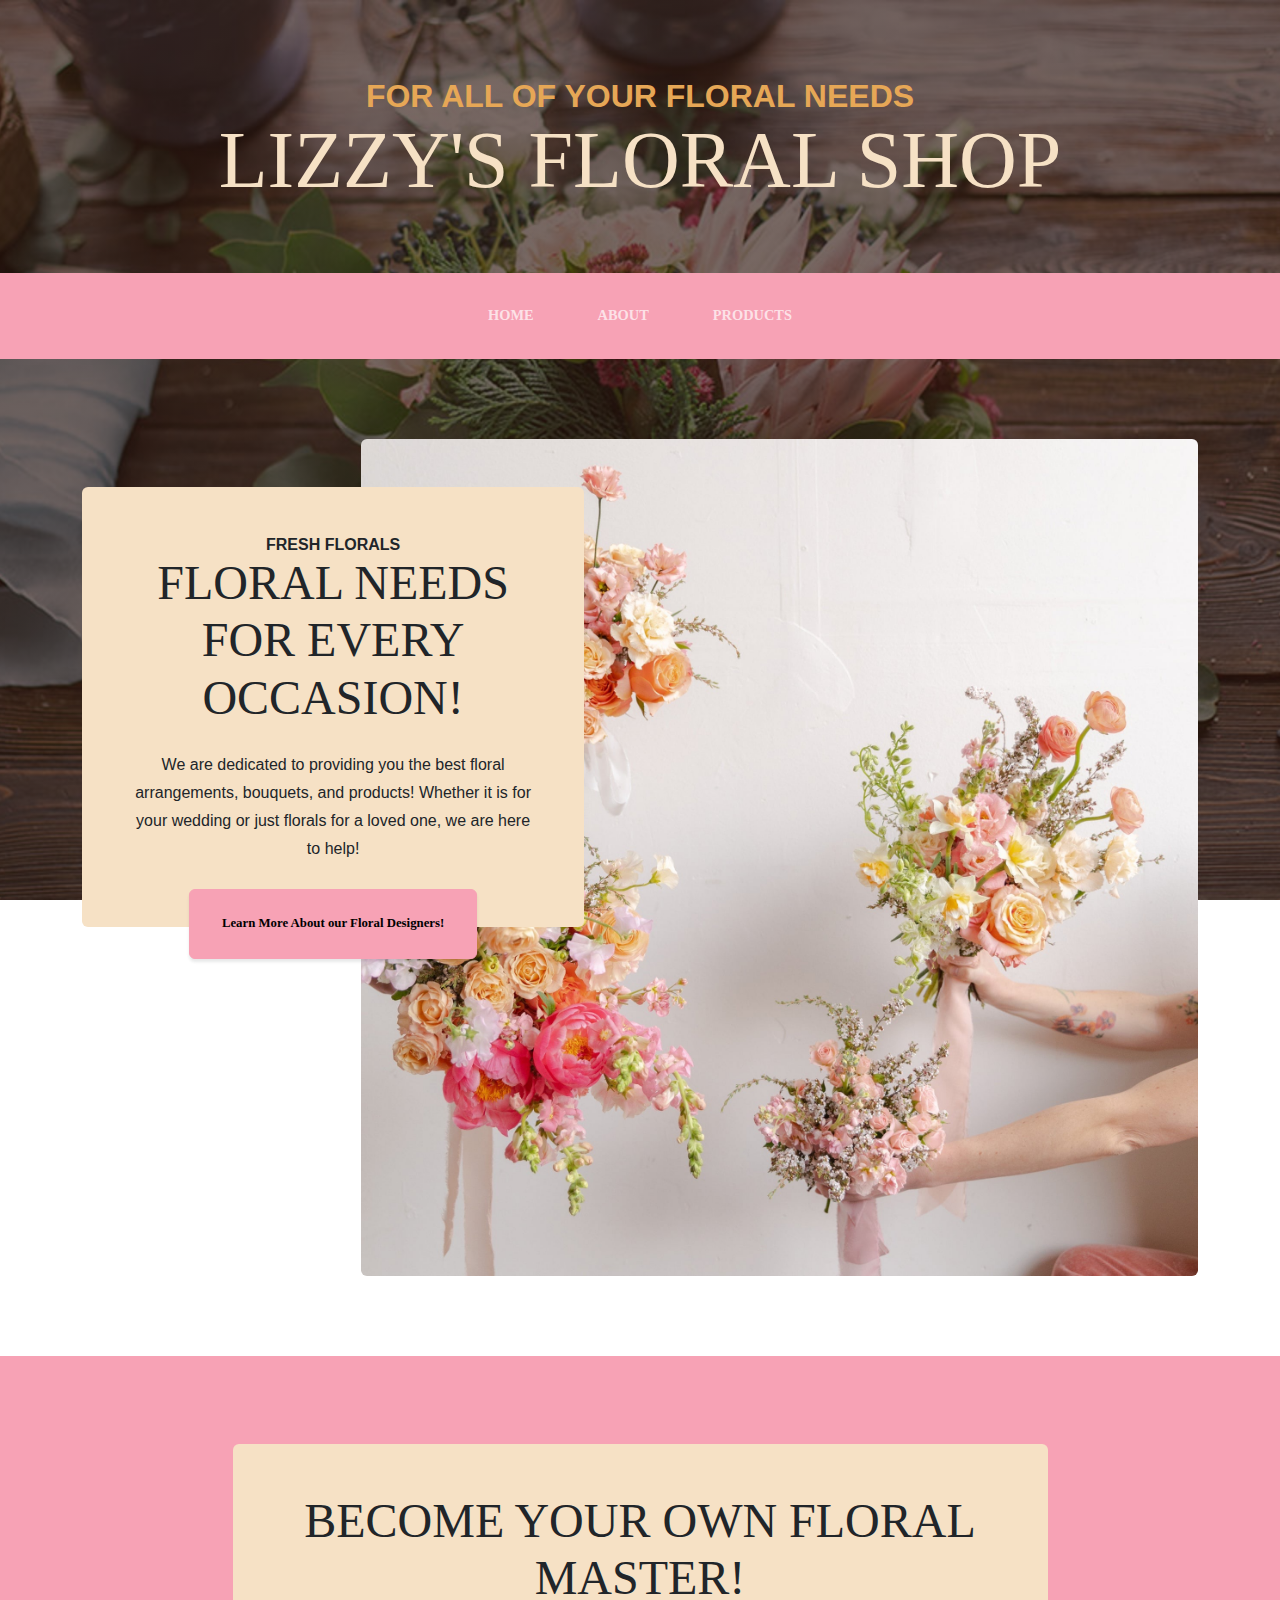
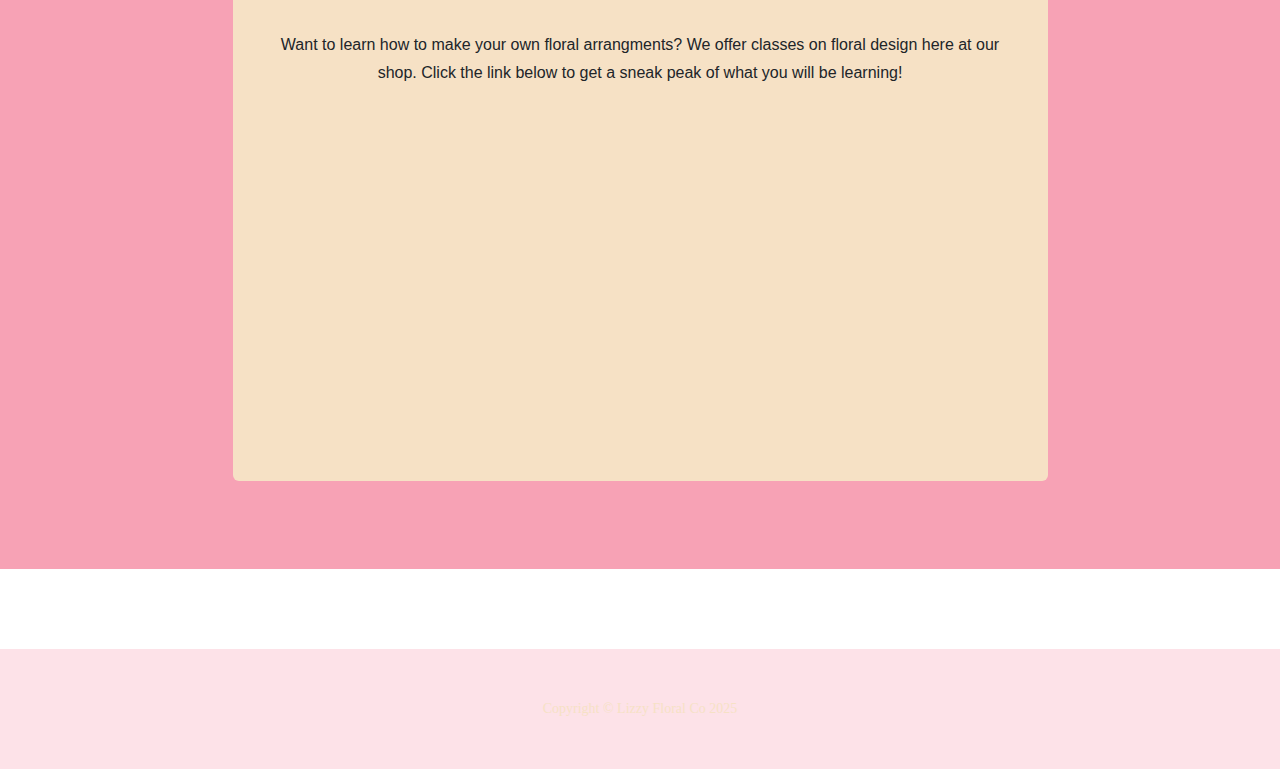
<file: index.html>
<!DOCTYPE html>
<html lang="en">
    <head>
        <meta charset="utf-8" />
        <meta name="viewport" content="width=device-width, initial-scale=1, shrink-to-fit=no" />
        <meta name="description" content="" />
        <meta name="author" content="" />
        <title> Lizzy's Floral Shop </title>
        <link rel="icon" type="image/x-icon" href="assets/favicon.ico" />
        <!-- Google fonts-->
        <link href="https://fonts.googleapis.com/css?family=Raleway:100,100i,200,200i,300,300i,400,400i,500,500i,600,600i,700,700i,800,800i,900,900i" rel="stylesheet" />
        <link href="https://fonts.googleapis.com/css?family=Lora:400,400i,700,700i" rel="stylesheet" />
        <!-- Core theme CSS (includes Bootstrap)-->
        <link href="css/styles.css" rel="stylesheet" />
        <link rel="stylesheet" href="css/mystyles.css">
    </head>
    <body>
        <header>
            <h1 class="site-heading text-center text-faded d-none d-lg-block">
                <span class="site-heading-upper text-primary mb-3">For all of your floral needs</span>
                <span class="site-heading-lower">Lizzy's Floral Shop</span>
            </h1>
        </header>
        <!-- Navigation-->
        <nav class="navbar navbar-expand-lg navbar-dark py-lg-4" id="mainNav">
            <div class="container">
                <a class="navbar-brand text-uppercase fw-bold d-lg-none" href="index.html">Lizzy's Floral</a>
                <button class="navbar-toggler" type="button" data-bs-toggle="collapse" data-bs-target="#navbarSupportedContent" aria-controls="navbarSupportedContent" aria-expanded="false" aria-label="Toggle navigation"><span class="navbar-toggler-icon"></span></button>
                <div class="collapse navbar-collapse" id="navbarSupportedContent">
                    <ul class="navbar-nav mx-auto">
                        <li class="nav-item px-lg-4"><a class="nav-link text-uppercase" href="index.html">Home</a></li>
                        <li class="nav-item px-lg-4"><a class="nav-link text-uppercase" href="about.html">About</a></li>
                        <li class="nav-item px-lg-4"><a class="nav-link text-uppercase" href="products.html">Products</a></li>
                        <!-- <li class="nav-item px-lg-4"><a class="nav-link text-uppercase" href="store.html">Store</a></li> -->
                    </ul>
                </div>
            </div>
        </nav>
        <section class="page-section clearfix">
            <div class="container">
                <div class="intro">
                    <img class="intro-img img-fluid mb-3 mb-lg-0 rounded" src="assets/img/intro.jpg" alt="..." />
                    <div class="intro-text left-0 text-center bg-faded p-5 rounded">
                        <h2 class="section-heading mb-4">
                            <span class="section-heading-upper">Fresh Florals</span>
                            <span class="section-heading-lower">Floral needs for every occasion!</span>
                        </h2>
                        <p class="mb-3">We are dedicated to providing you the best floral arrangements, bouquets, and products! Whether it is for your wedding or just florals for a loved one, we are here to help!</p>
                        <div class="intro-button mx-auto"><a class="btn btn-primary btn-xl" href="about.html">Learn More About our Floral Designers!</a></div>
                    </div>
                </div>
            </div>
        </section>
        <section class="page-section cta">
            <div class="container">
                <div class="row">
                    <div class="col-xl-9 mx-auto">
                        <div class="cta-inner bg-faded text-center rounded">
                            <h2 class="section-heading mb-4">
            
                            <!---- </html><span class="section-heading-upper">Everything Flowers!</span> -->
                                <span class="section-heading-lower">Become Your Own Floral Master!</span>
                            </h2>
                            <p class="mb-0">Want to learn how to make your own floral arrangments? We offer classes on floral design here at our shop. Click the link below to get a sneak peak of what you will be learning!</p>
                            <br>
                            <iframe width="560" height="315" 
                            src="https://www.youtube.com/embed/-OWgumsWXnY?si=0jw2o9_RmY_1O2cm" 
                            title="YouTube video player" 
                            frameborder="0" 
                            allow="accelerometer; autoplay; clipboard-write; encrypted-media; gyroscope; picture-in-picture; web-share" 
                            referrerpolicy="strict-origin-when-cross-origin"
                            allowfullscreen>
                            </iframe>
                        </div>
                    </div>
                </div>
            </div>
        </section>
        <footer class="footer text-faded text-center py-5">
            <div class="container"><p class="m-0 small">Copyright &copy; Lizzy Floral Co 2025</p></div>
        </footer>
        <!-- Bootstrap core JS-->
        <script src="https://cdn.jsdelivr.net/npm/bootstrap@5.2.3/dist/js/bootstrap.bundle.min.js"></script>
        <!-- Core theme JS-->
        <script src="js/scripts.js"></script>
    </body>
</html>
</file>
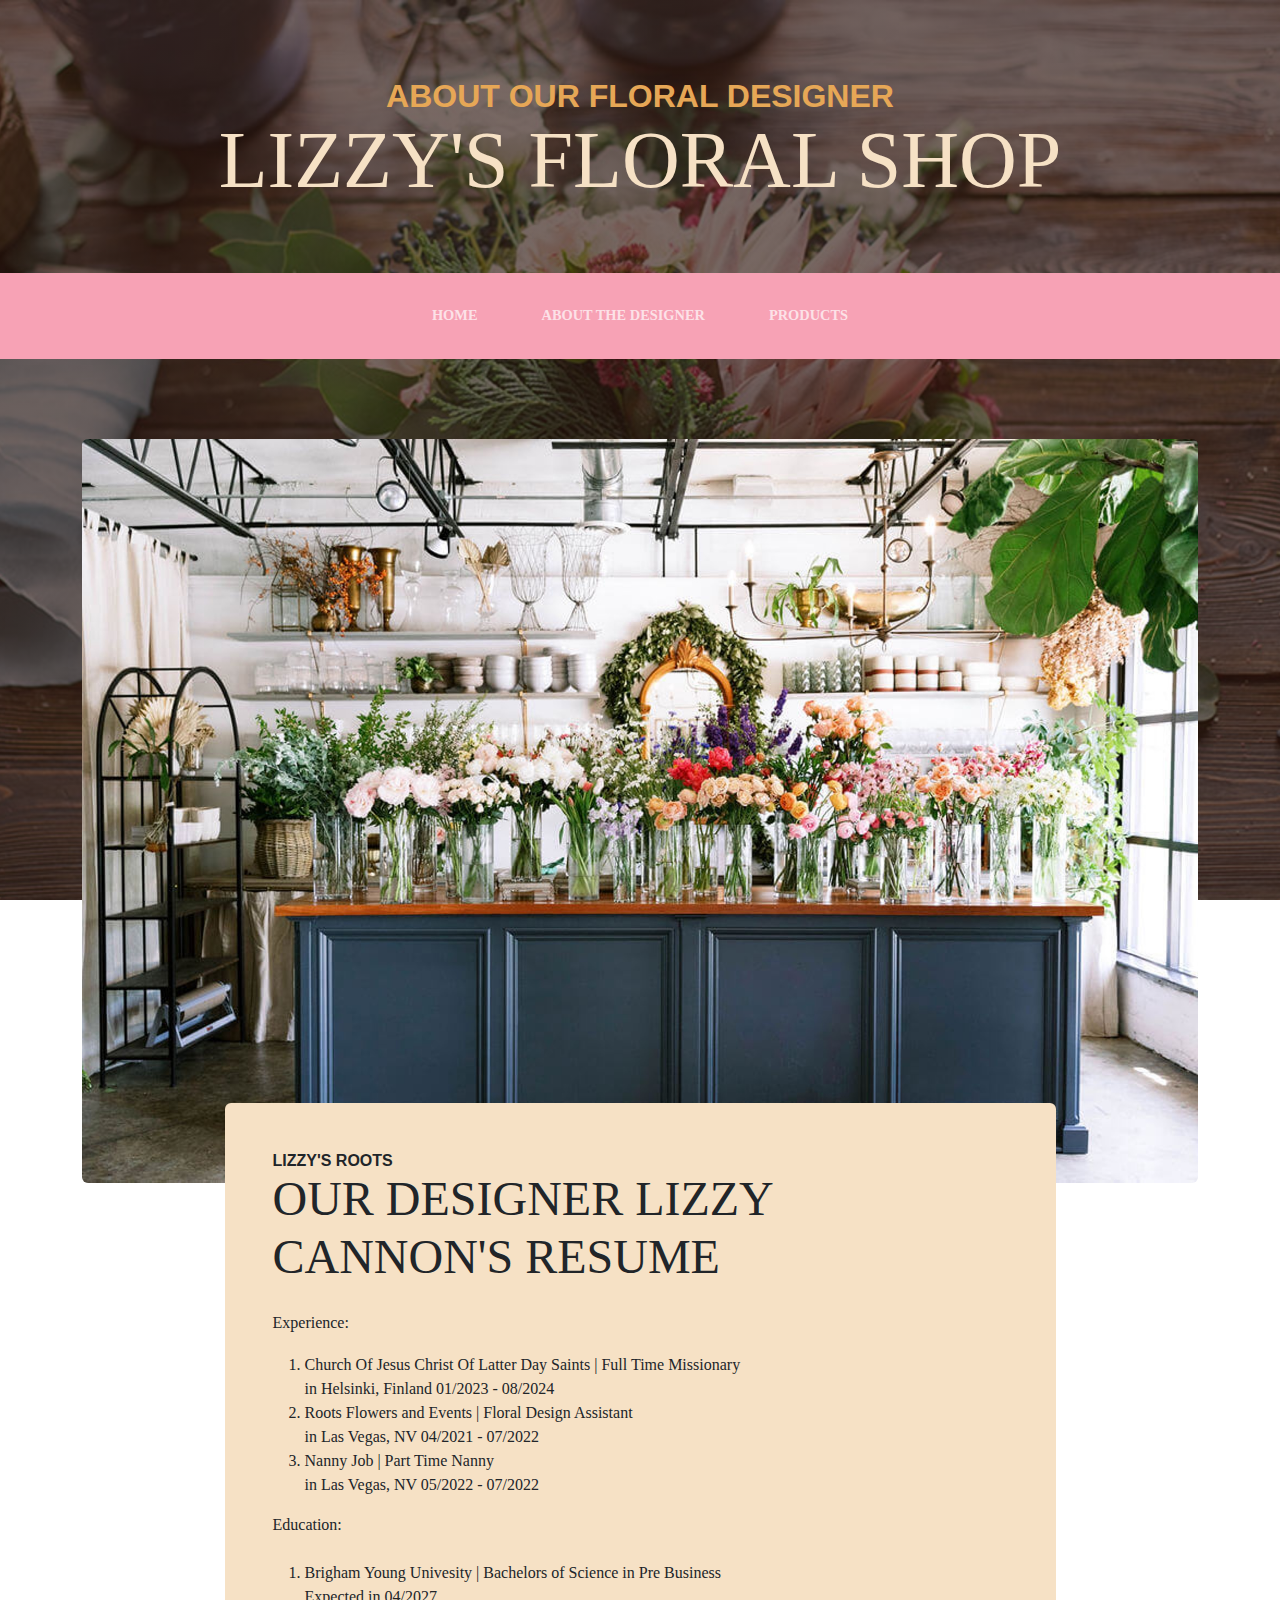
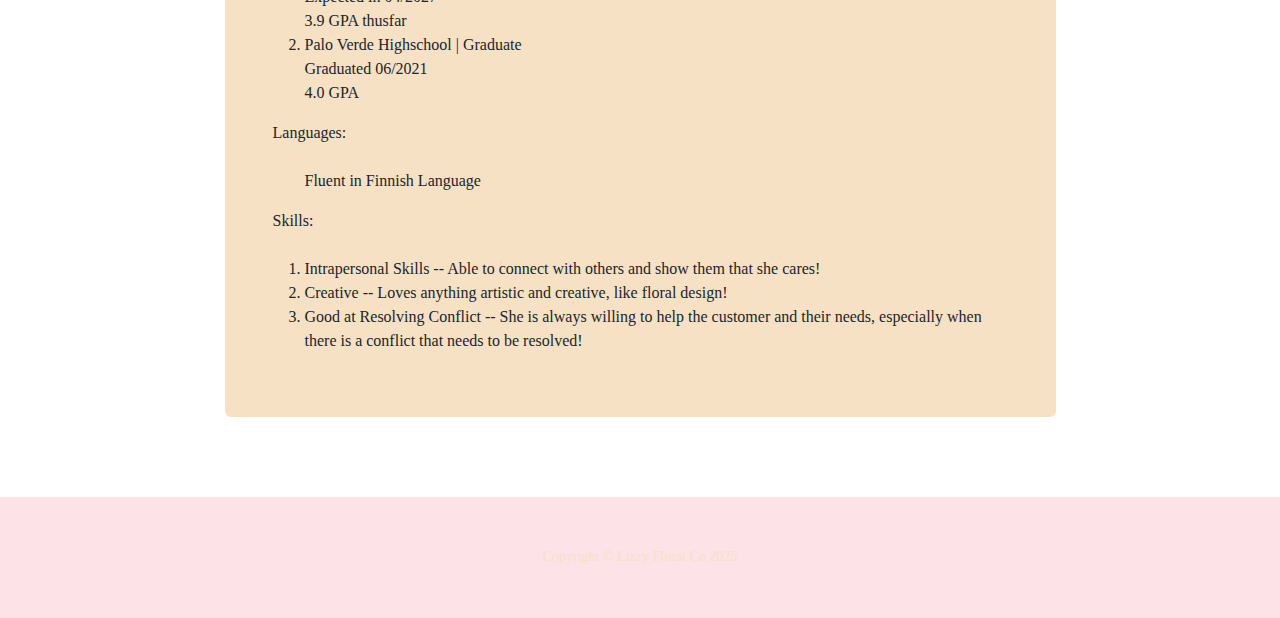
<file: about.html>
<!DOCTYPE html>
<html lang="en">
    <head>
        <meta charset="utf-8" />
        <meta name="viewport" content="width=device-width, initial-scale=1, shrink-to-fit=no" />
        <meta name="description" content="" />
        <meta name="author" content="" />
        <title>Lizzy's Floral Shop</title>
        <link rel="icon" type="image/x-icon" href="assets/favicon.ico" />
        <!-- Google fonts-->
        <link href="https://fonts.googleapis.com/css?family=Raleway:100,100i,200,200i,300,300i,400,400i,500,500i,600,600i,700,700i,800,800i,900,900i" rel="stylesheet" />
        <link href="https://fonts.googleapis.com/css?family=Lora:400,400i,700,700i" rel="stylesheet" />
        <!-- Core theme CSS (includes Bootstrap)-->
        <link href="css/styles.css" rel="stylesheet" />
        <link rel="stylesheet" href="css/mystyles.css">
    </head>
    <body>
        <header>
            <h1 class="site-heading text-center text-faded d-none d-lg-block">
                <span class="site-heading-upper text-primary mb-3">About Our Floral Designer</span>
                <span class="site-heading-lower">Lizzy's Floral Shop</span>
            </h1>
        </header>
        <!-- Navigation-->
        <nav class="navbar navbar-expand-lg navbar-dark py-lg-4" id="mainNav">
            <div class="container">
                <a class="navbar-brand text-uppercase fw-bold d-lg-none" href="index.html">Lizzy's Floral</a>
                <button class="navbar-toggler" type="button" data-bs-toggle="collapse" data-bs-target="#navbarSupportedContent" aria-controls="navbarSupportedContent" aria-expanded="false" aria-label="Toggle navigation"><span class="navbar-toggler-icon"></span></button>
                <div class="collapse navbar-collapse" id="navbarSupportedContent">
                    <ul class="navbar-nav mx-auto">
                        <li class="nav-item px-lg-4"><a class="nav-link text-uppercase" href="index.html">Home</a></li>
                        <li class="nav-item px-lg-4"><a class="nav-link text-uppercase" href="about.html">About the Designer</a></li>
                        <li class="nav-item px-lg-4"><a class="nav-link text-uppercase" href="products.html">Products</a></li>
                      <!---  <li class="nav-item px-lg-4"><a class="nav-link text-uppercase" href="store.html">Store</a></li> -->
                    </ul>
                </div>
            </div>
        </nav>
        <section class="page-section about-heading">
            <div class="container">
                <img class="img-fluid rounded about-heading-img mb-3 mb-lg-0" src="assets/img/about.jpg" alt="..." />
                <div class="about-heading-content">
                    <div class="row">
                        <div class="col-xl-9 col-lg-10 mx-auto">
                            <div class="bg-faded rounded p-5">
                                <h2 class="section-heading mb-4">
                                    <span class="section-heading-upper">Lizzy's Roots</span>
                                    <span class="section-heading-lower">Our Designer Lizzy Cannon's Resume</span>
                                </h2>
                                <p>
                                    Experience:
                                    <ol> 
                                        <li> 
                                        Church Of Jesus Christ Of Latter Day Saints | Full Time Missionary <br> in Helsinki, Finland 01/2023 - 08/2024
                                         </li>
                                         <li>
                                            Roots Flowers and Events | Floral Design Assistant
                                            <br> in Las Vegas, NV 04/2021 - 07/2022
                                         </li>
                                         <li>
                                            Nanny Job | Part Time Nanny
                                            <br> in Las Vegas, NV 05/2022 - 07/2022
                                         </li>
                                </ol>
                                Education:
                                <ol><br>
                                    <li> Brigham Young Univesity | Bachelors of Science in Pre Business
                                        <br> Expected in 04/2027
                                        <br> 3.9 GPA thusfar
                                    </li>
                                    <li> Palo Verde Highschool | Graduate 
                                        <br> Graduated 06/2021
                                        <br> 4.0 GPA
                                    </li>
                                </ol> 
                                Languages:
                                <ol>
                                    <br>Fluent in Finnish Language
                                </ol>
                                Skills:
                                <ol><br>
                                    <li> 
                                        Intrapersonal Skills -- Able to connect with others and show them that she cares!
                                    </li>
                                    <li>
                                        Creative -- Loves anything artistic and creative, like floral design!
                                    </li>
                                    <li>
                                        Good at Resolving Conflict -- She is always willing to help the customer and their needs, especially when there is a conflict that needs to be resolved!
                                    </li>
                                </ol>
                                </p>
                                
                            </div>
                        </div>
                    </div>
                </div>
            </div>
        </section>
        <footer class="footer text-faded text-center py-5">
            <div class="container"><p class="m-0 small">Copyright &copy; Lizzy Floral Co 2025</p></div>
        </footer>
        <!-- Bootstrap core JS-->
        <script src="https://cdn.jsdelivr.net/npm/bootstrap@5.2.3/dist/js/bootstrap.bundle.min.js"></script>
        <!-- Core theme JS-->
        <script src="js/scripts.js"></script>
    </body>
</html>
</file>
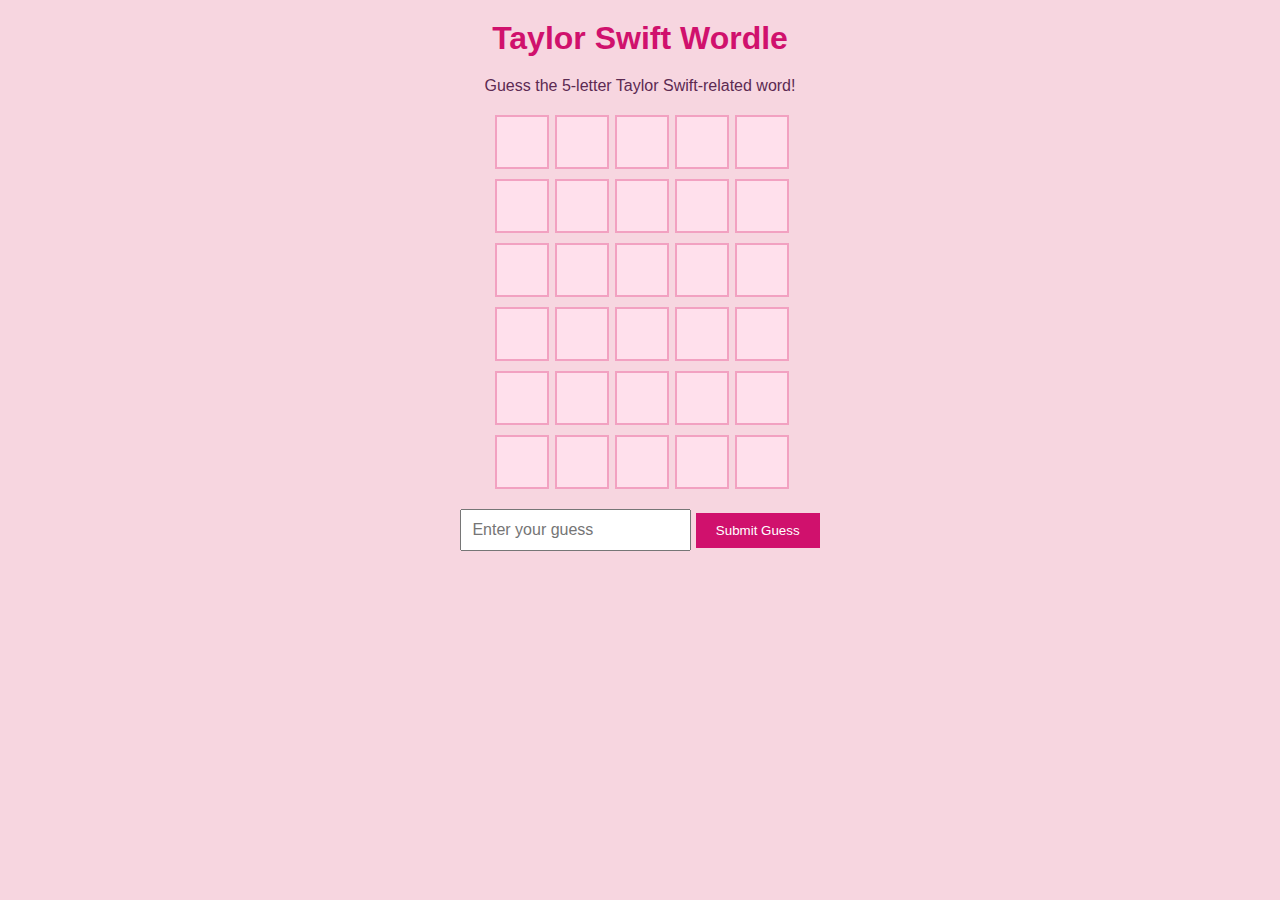
<file: aigame.html>
<!DOCTYPE html>
<html lang="en">
<head>
    <meta charset="UTF-8">
    <meta name="viewport" content="width=device-width, initial-scale=1.0">
    <title>Taylor Swift Wordle</title>
    <style>
        /* CSS Styles */
        body {
            font-family: 'Arial', sans-serif;
            text-align: center;
            background-color: #f7d6e0;
            color: #5c2a52;
            margin: 0;
        }
        h1 {
            font-family: 'Cursive', sans-serif;
            color: #d0116d;
            margin: 20px 0;
        }
        #game-board {
            display: grid;
            grid-template-columns: repeat(5, 50px);
            gap: 10px;
            justify-content: center;
            margin-top: 20px;
        }
        .tile {
            width: 50px;
            height: 50px;
            display: flex;
            align-items: center;
            justify-content: center;
            background-color: #ffe0ec;
            border: 2px solid #f2a1c1;
            font-size: 20px;
            font-weight: bold;
            text-transform: uppercase;
        }
        .correct {
            background-color: #4caf50;
            color: white;
        }
        .present {
            background-color: #ffc107;
            color: white;
        }
        .absent {
            background-color: #f44336;
            color: white;
        }
        input[type="text"] {
            margin-top: 20px;
            padding: 10px;
            font-size: 16px;
        }
        button {
            background-color: #d0116d;
            color: white;
            border: none;
            padding: 10px 20px;
            margin-top: 10px;
            cursor: pointer;
        }
        button:hover {
            background-color: #b00e5a;
        }
    </style>
</head>
<body>
    <h1>Taylor Swift Wordle</h1>
    <p>Guess the 5-letter Taylor Swift-related word!</p>
    <div id="game-board"></div>
    <input type="text" id="guess-input" maxlength="5" placeholder="Enter your guess" />
    <button id="submit-guess">Submit Guess</button>
    <p id="message"></p>
    <script>
  const words = ["swift", "lover", "style", "begin", "shake", "karma", "speak", "music", "heart", "guitar", "dream", "tears", "begin", "dress", "roses", "style", "betty", "piano", "voice", "rings", "stars"]; // Taylor Swift-themed words
const answer = words[Math.floor(Math.random() * words.length)]; // Random word
let currentRow = 0;

const board = document.getElementById('game-board');
const input = document.getElementById('guess-input');
const submit = document.getElementById('submit-guess');
const message = document.getElementById('message');

// Initialize game board
function initializeBoard() {
    for (let i = 0; i < 6; i++) { // 6 rows for guesses
        for (let j = 0; j < 5; j++) { // 5 tiles per row
            const tile = document.createElement('div');
            tile.className = 'tile';
            tile.id = `tile-${i}-${j}`;
            board.appendChild(tile);
        }
    }
}
initializeBoard();

// Handle guess submission
submit.addEventListener('click', () => {
    const guess = input.value.toLowerCase();
    if (guess.length !== 5) {
        message.textContent = "Word must be 5 letters!";
        return;
    }
    if (!words.includes(guess)) {
        message.textContent = "Not a valid Taylor Swift word!";
        return;
    }

    // Update board
    for (let i = 0; i < 5; i++) {
        const tile = document.getElementById(`tile-${currentRow}-${i}`);
        tile.textContent = guess[i];
        if (guess[i] === answer[i]) {
            tile.classList.add('correct');
        } else if (answer.includes(guess[i])) {
            tile.classList.add('present');
        } else {
            tile.classList.add('absent');
        }
    }

    // Check win/lose
    if (guess === answer) {
    message.textContent = `🎉 You guessed it! The word was "${answer}"!`;
    input.disabled = true;
    submit.disabled = true;
    // Reload the page after 3 seconds
    setTimeout(() => {
        location.reload();
    }, 3000); // 3000ms = 3 seconds
    
    } else if (currentRow === 5) {
        message.textContent = `😢 Game over! The word was "${answer}".`;
        input.disabled = true;
        submit.disabled = true;
    } else {
        currentRow++;
        input.value = '';
        message.textContent = '';
    }
});

    </script>
</body>
</html>
</file>
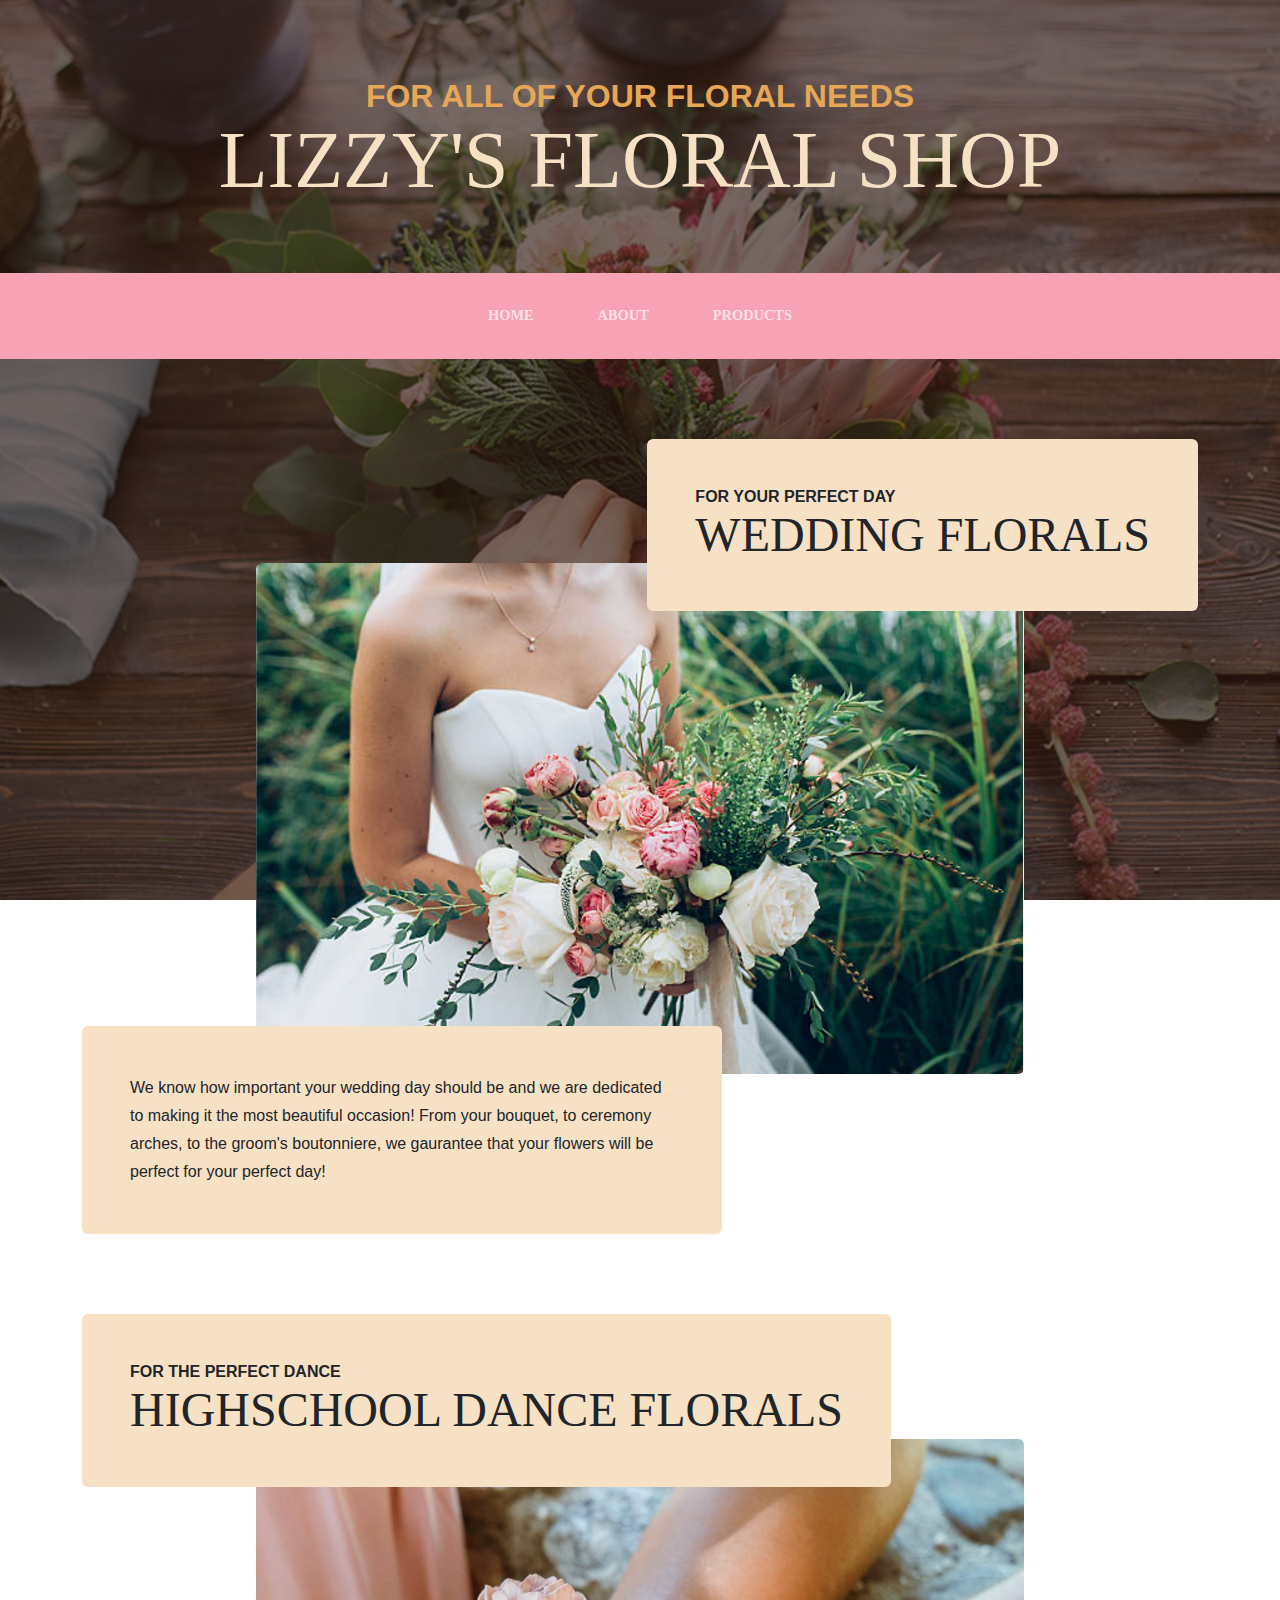
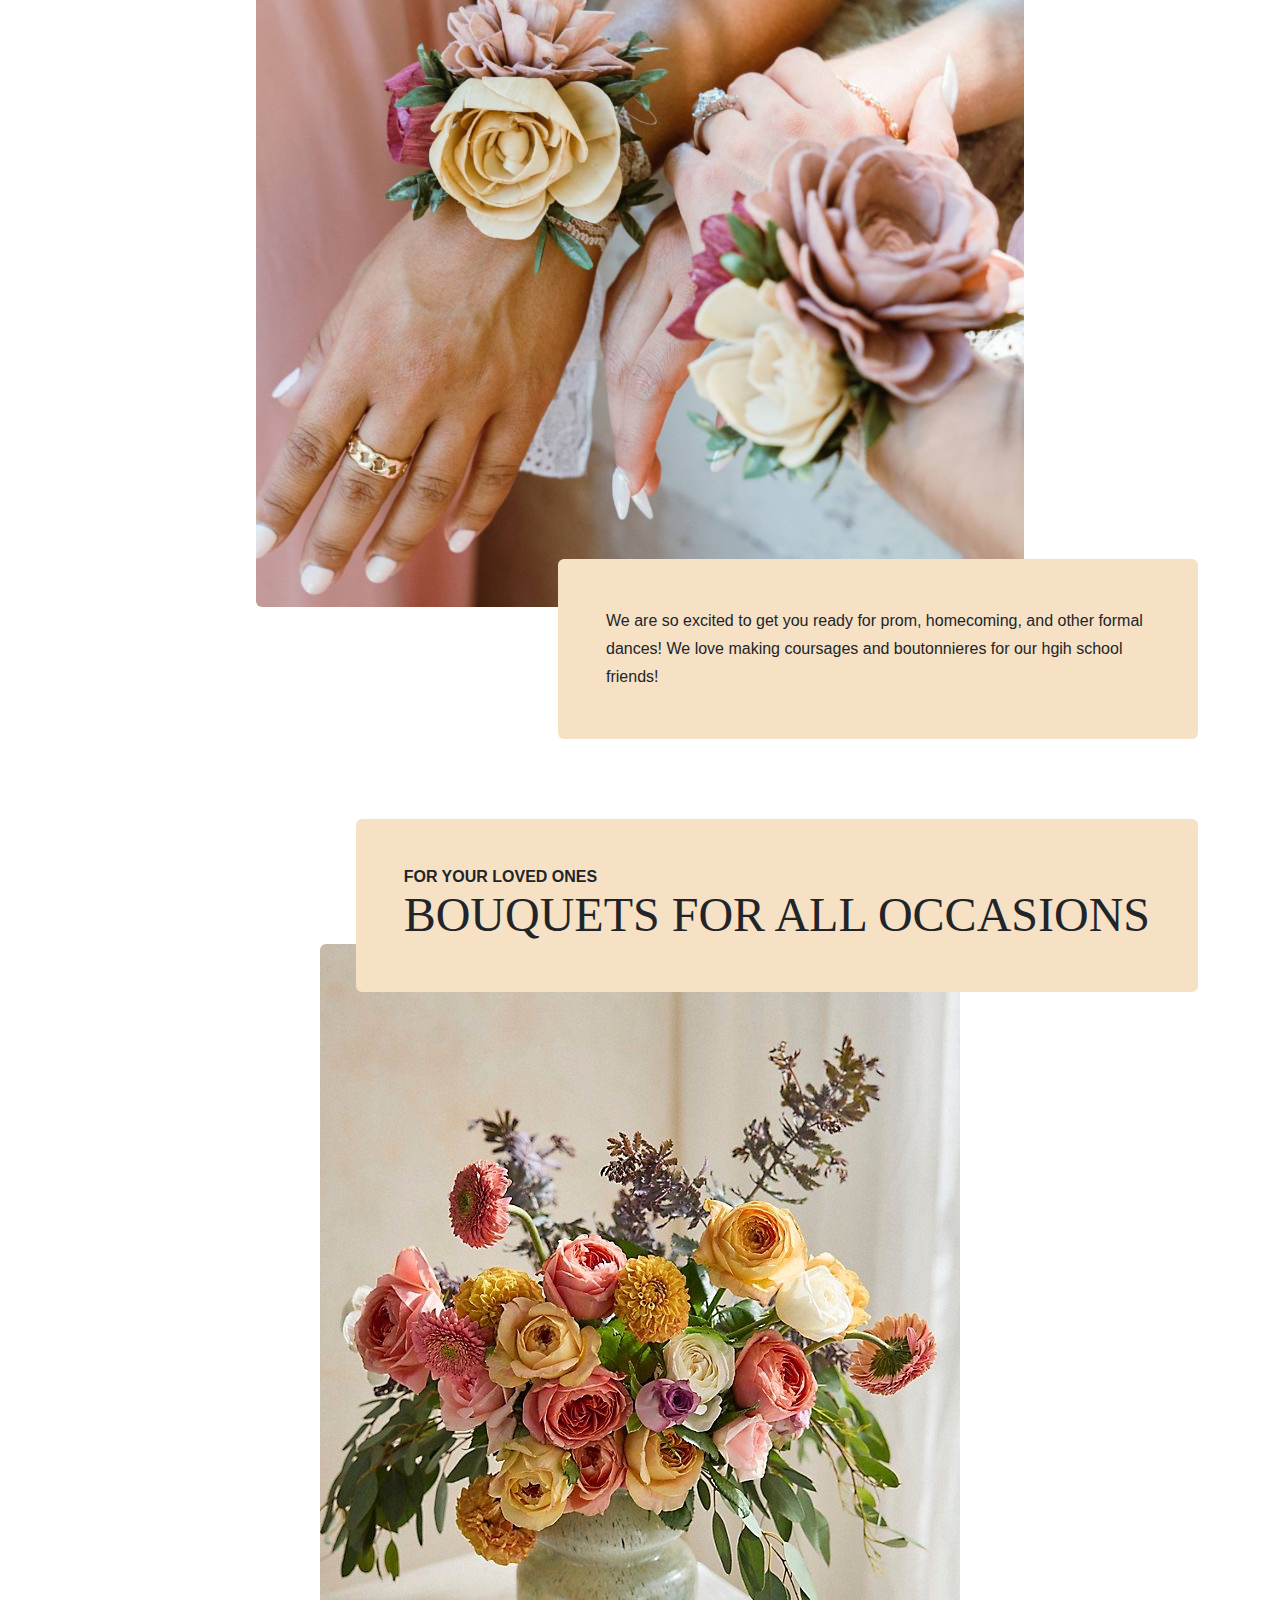
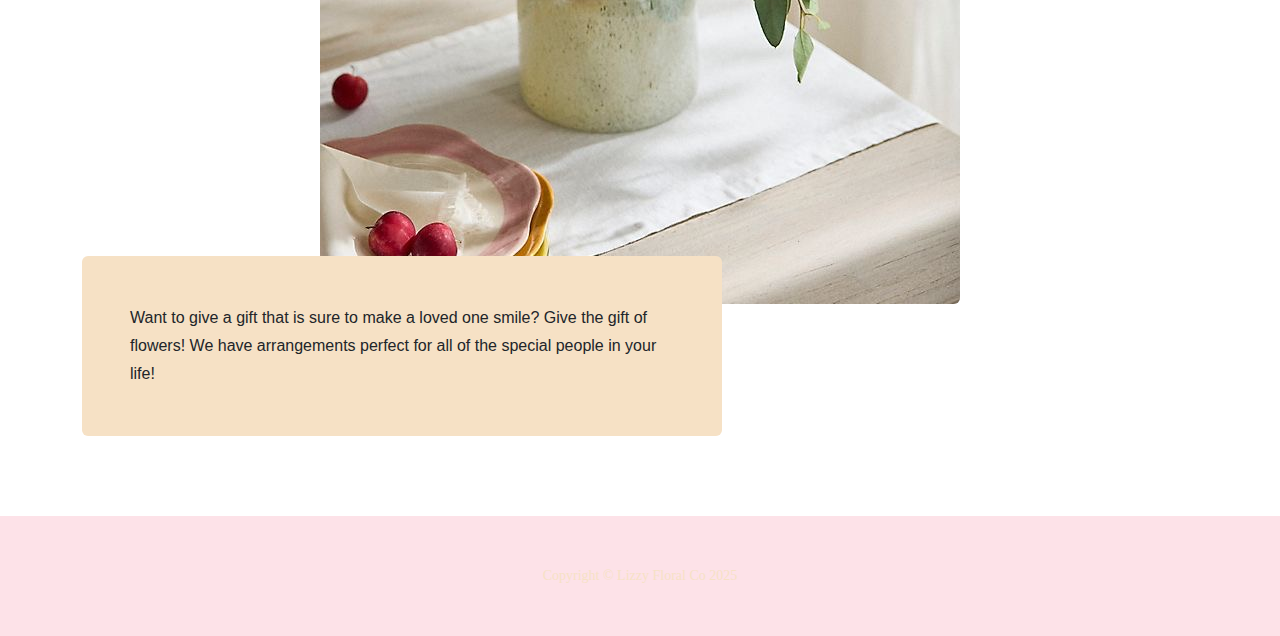
<file: products.html>
<!DOCTYPE html>
<html lang="en">
    <head>
        <meta charset="utf-8" />
        <meta name="viewport" content="width=device-width, initial-scale=1, shrink-to-fit=no" />
        <meta name="description" content="" />
        <meta name="author" content="" />
        <title>Lizzy's Floral Shop</title>
        <link rel="icon" type="image/x-icon" href="assets/favicon.ico" />
        <!-- Google fonts-->
        <link href="https://fonts.googleapis.com/css?family=Raleway:100,100i,200,200i,300,300i,400,400i,500,500i,600,600i,700,700i,800,800i,900,900i" rel="stylesheet" />
        <link href="https://fonts.googleapis.com/css?family=Lora:400,400i,700,700i" rel="stylesheet" />
        <!-- Core theme CSS (includes Bootstrap)-->
        <link href="css/styles.css" rel="stylesheet" />
        <link rel="stylesheet" href="css/mystyles.css">
    </head>
    <body>
        <header>
            <h1 class="site-heading text-center text-faded d-none d-lg-block">
                <span class="site-heading-upper text-primary mb-3">For All of your floral needs</span>
                <span class="site-heading-lower">Lizzy's Floral Shop</span>
            </h1>
        </header>
        <!-- Navigation-->
        <nav class="navbar navbar-expand-lg navbar-dark py-lg-4" id="mainNav">
            <div class="container">
                <a class="navbar-brand text-uppercase fw-bold d-lg-none" href="index.html">Start Bootstrap</a>
                <button class="navbar-toggler" type="button" data-bs-toggle="collapse" data-bs-target="#navbarSupportedContent" aria-controls="navbarSupportedContent" aria-expanded="false" aria-label="Toggle navigation"><span class="navbar-toggler-icon"></span></button>
                <div class="collapse navbar-collapse" id="navbarSupportedContent">
                    <ul class="navbar-nav mx-auto">
                        <li class="nav-item px-lg-4"><a class="nav-link text-uppercase" href="index.html">Home</a></li>
                        <li class="nav-item px-lg-4"><a class="nav-link text-uppercase" href="about.html">About</a></li>
                        <li class="nav-item px-lg-4"><a class="nav-link text-uppercase" href="products.html">Products</a></li>
                        <!-- <li class="nav-item px-lg-4"><a class="nav-link text-uppercase" href="store.html">Store</a></li> -->
                    </ul>
                </div>
            </div>
        </nav>
        <section class="page-section">
            <div class="container">
                <div class="product-item">
                    <div class="product-item-title d-flex">
                        <div class="bg-faded p-5 d-flex ms-auto rounded">
                            <h2 class="section-heading mb-0">
                                <span class="section-heading-upper">For Your Perfect Day</span>
                                <span class="section-heading-lower">Wedding Florals</span>
                            </h2>
                        </div>
                    </div>
                    <img class="product-item-img mx-auto d-flex rounded img-fluid mb-3 mb-lg-0" src="assets/img/products-01.jpg" alt="..." />
                    <div class="product-item-description d-flex me-auto">
                        <div class="bg-faded p-5 rounded"><p class="mb-0">We know how important your wedding day should be and we are dedicated to making it the most beautiful occasion! From your bouquet, to ceremony arches, to the groom's boutonniere, we gaurantee that your flowers will be perfect for your perfect day! </p></div>
                    </div>
                </div>
            </div>
        </section>
        <section class="page-section">
            <div class="container">
                <div class="product-item">
                    <div class="product-item-title d-flex">
                        <div class="bg-faded p-5 d-flex me-auto rounded">
                            <h2 class="section-heading mb-0">
                                <span class="section-heading-upper">For the Perfect Dance</span>
                                <span class="section-heading-lower">Highschool Dance Florals</span>
                            </h2>
                        </div>
                    </div>
                    <img class="product-item-img mx-auto d-flex rounded img-fluid mb-3 mb-lg-0" src="assets/img/products-02.jpg" alt="..." />
                    <div class="product-item-description d-flex ms-auto">
                        <div class="bg-faded p-5 rounded"><p class="mb-0">We are so excited to get you ready for prom, homecoming, and other formal dances! We love making coursages and boutonnieres for our hgih school friends!</p></div>
                    </div>
                </div>
            </div>
        </section>
        <section class="page-section">
            <div class="container">
                <div class="product-item">
                    <div class="product-item-title d-flex">
                        <div class="bg-faded p-5 d-flex ms-auto rounded">
                            <h2 class="section-heading mb-0">
                                <span class="section-heading-upper">For Your Loved Ones</span>
                                <span class="section-heading-lower">Bouquets for All Occasions</span>
                            </h2>
                        </div>
                    </div>
                    <img class="product-item-img mx-auto d-flex rounded img-fluid mb-3 mb-lg-0" src="assets/img/products-03.jpg" alt="..." />
                    <div class="product-item-description d-flex me-auto">
                        <div class="bg-faded p-5 rounded"><p class="mb-0">Want to give a gift that is sure to make a loved one smile? Give the gift of flowers! We have arrangements perfect for all of the special people in your life! </p></div>
                    </div>
                </div>
            </div>
        </section>
        <footer class="footer text-faded text-center py-5">
            <div class="container"><p class="m-0 small">Copyright &copy; Lizzy Floral Co 2025</p></div>
        </footer>
        <!-- Bootstrap core JS-->
        <script src="https://cdn.jsdelivr.net/npm/bootstrap@5.2.3/dist/js/bootstrap.bundle.min.js"></script>
        <!-- Core theme JS-->
        <script src="js/scripts.js"></script>
    </body>
</html>
</file>
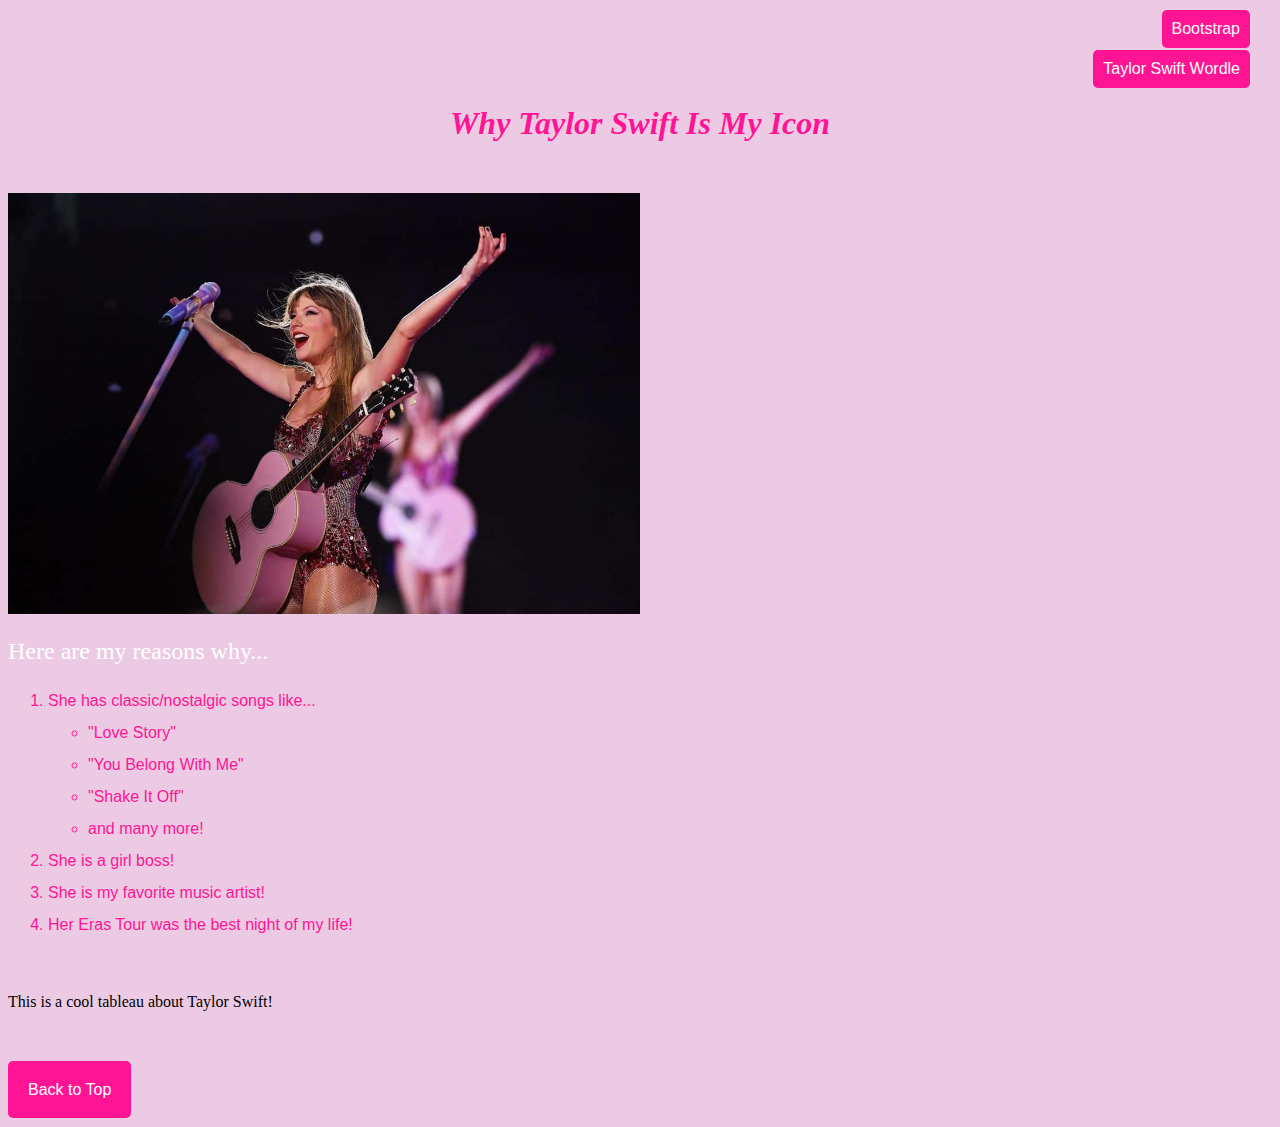
<file: scratch.html>
<!DOCTYPE html>
<html lang="en">
<head>
    <meta charset="UTF-8">
    <meta name="viewport" content="width=device-width, initial-scale=1.0">
    <title>Lizzy's Scratch</title>
    <link href="css/scratchstyles.css" rel="stylesheet" />

</head>
<body>
    <nav>  
        <a href="index.html" id="corner-link">Bootstrap</a> 
        <a href="aigame.html" id="new-link">Taylor Swift Wordle</a>
    </nav>
    <h1>Why Taylor Swift Is My Icon</h1>

    <div class="image">
        <img src="assets/img/taylorswift.jpg" alt="just a pic of Taylor Swift" width="50%">
    </div>

    <h2>Here are my reasons why...</h2>  

    <div class="reasons">
        <ol>
            <li>She has classic/nostalgic songs like... 
                <ul> 
                    <li>"Love Story"</li>
                    <li>"You Belong With Me"</li>
                    <li>"Shake It Off"</li>
                    <li>and many more!</li>
                </ul>
            </li>
            <li>She is a girl boss!</li>
            <li>She is my favorite music artist!</li>
            <li>Her Eras Tour was the best night of my life!</li>
        </ol>
    </div>
    <br><br>
    <div class="tableau">This is a cool tableau about Taylor Swift!</div>
<br>
    <div class='tableauPlaceholder'
        id='viz1734551968780' 
        style='position: relative'><noscript><a 
        href='#'><img alt='Dashboard '
        src='https:&#47;&#47;public.tableau.com&#47;static&#47;images&#47;Ta&#47;TaylorSwiftTheErasTour&#47;Dashboard&#47;1_rss.png' 
        style='border: none' /></a></noscript><object 
        class='tableauViz'  
        style='display:none;'><param name='host_url' 
        value='https%3A%2F%2Fpublic.tableau.com%2F' /> <param name='embed_code_version' value='3' /> <param name='site_root' value='' /><param  name='name' 
        value='TaylorSwiftTheErasTour&#47;Dashboard' /><param name='tabs' value='no' /><param  name='toolbar' value='yes' /><param name='static_image' 
        value='https:&#47;&#47;public.tableau.com&#47;static&#47;images&#47;Ta&#47;TaylorSwiftTheErasTour&#47;Dashboard&#47;1.png' /> <param 
        name='animate_transition'  value='yes' /><param  name='display_static_image' value='yes' /><param name='display_spinner' value='yes' /><param name='display_overlay' value='yes' /><param name='display_count' value='yes' /><param name='language' value='en-US' /></object></div>                
        <script type='text/javascript'>                    
        var divElement = document.getElementById('viz1734551968780');                    
        var vizElement = divElement.getElementsByTagName('object')[0];                    
        if ( divElement.offsetWidth > 800 ) { vizElement.style.width='1280px';vizElement.style.height='1427px';} else if ( divElement.offsetWidth > 500 ) { vizElement.style.width='1280px';vizElement.style.height='1427px';} else { vizElement.style.width='100%';vizElement.style.height='1519px';}                     
        var scriptElement = document.createElement('script');                    
        scriptElement.src = 'https://public.tableau.com/javascripts/api/viz_v1.js';                    
        vizElement.parentNode.insertBefore(scriptElement, vizElement);                
        </script>
    <div>

    </div>
<br><br><br><br>
    <a href="#top" id="back-to-top" class="back-to-top">Back to Top</a>
</body>
</html>
</file>
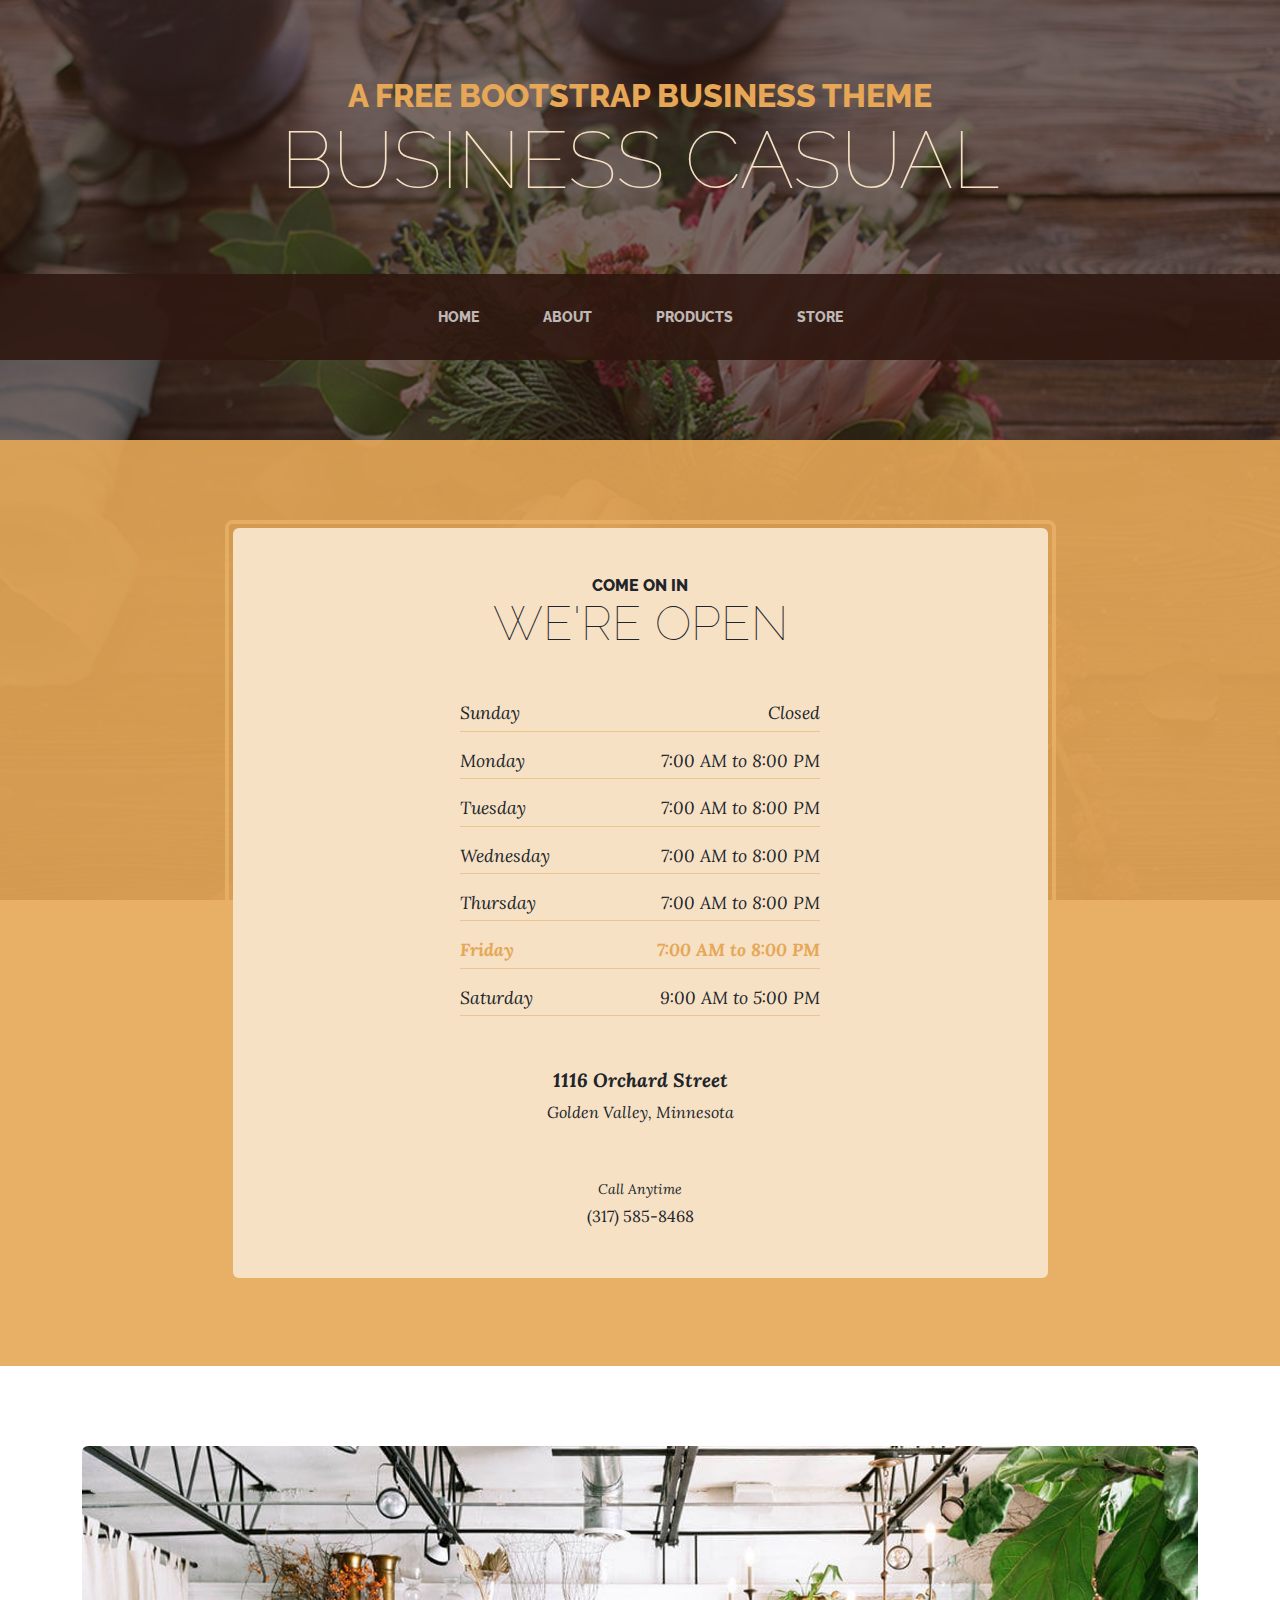
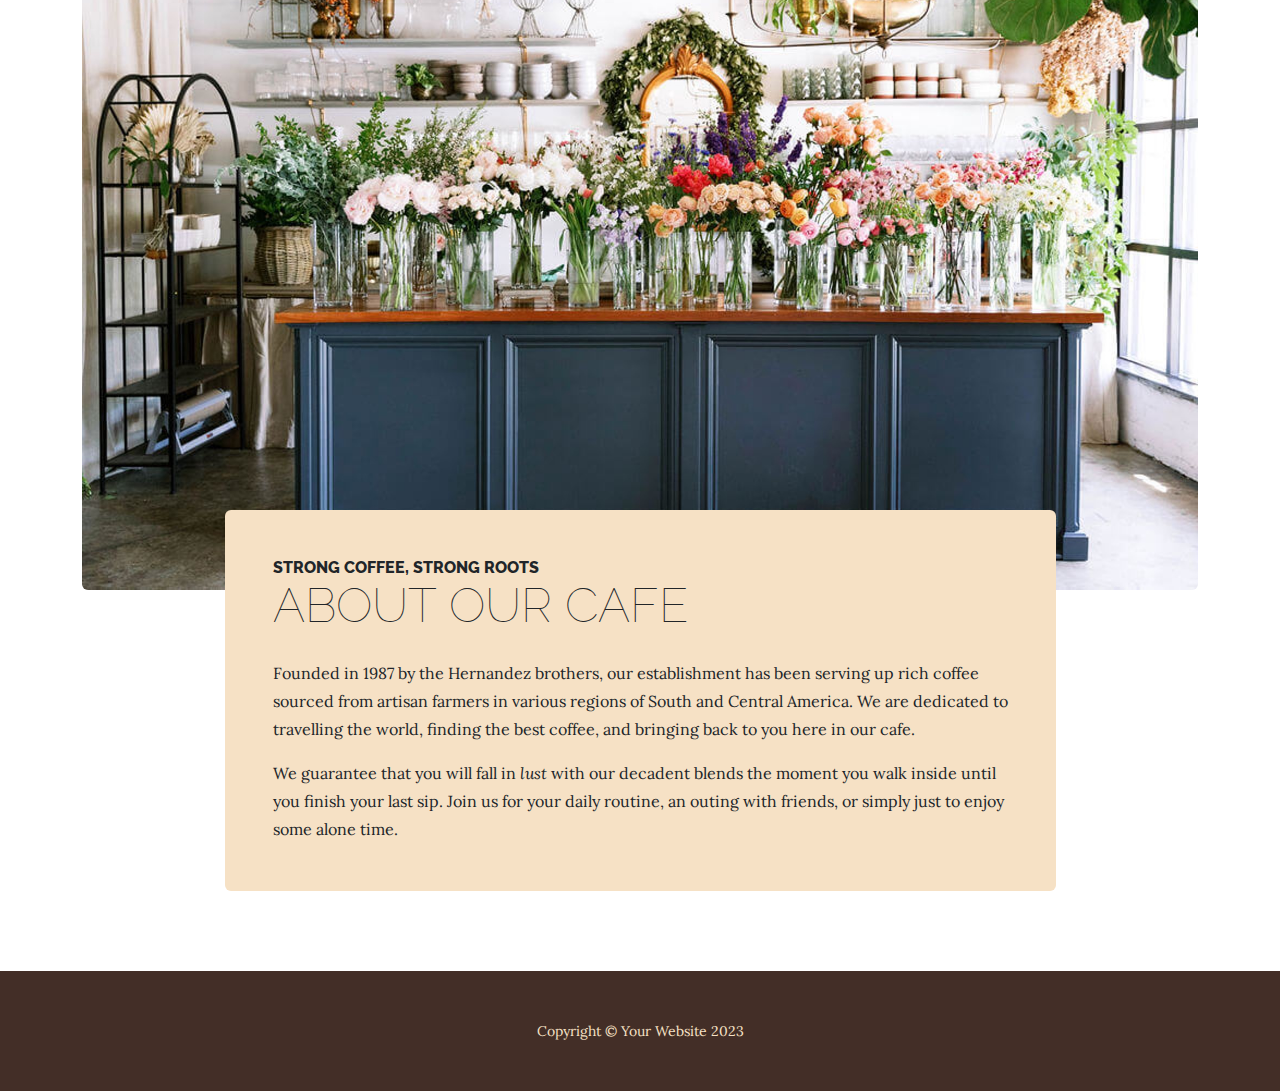
<file: store.html>
<!DOCTYPE html>
<html lang="en">
    <head>
        <meta charset="utf-8" />
        <meta name="viewport" content="width=device-width, initial-scale=1, shrink-to-fit=no" />
        <meta name="description" content="" />
        <meta name="author" content="" />
        <title>Business Casual - Start Bootstrap Theme</title>
        <link rel="icon" type="image/x-icon" href="assets/favicon.ico" />
        <!-- Google fonts-->
        <link href="https://fonts.googleapis.com/css?family=Raleway:100,100i,200,200i,300,300i,400,400i,500,500i,600,600i,700,700i,800,800i,900,900i" rel="stylesheet" />
        <link href="https://fonts.googleapis.com/css?family=Lora:400,400i,700,700i" rel="stylesheet" />
        <!-- Core theme CSS (includes Bootstrap)-->
        <link href="css/styles.css" rel="stylesheet" />
    </head>
    <body>
        <header>
            <h1 class="site-heading text-center text-faded d-none d-lg-block">
                <span class="site-heading-upper text-primary mb-3">A Free Bootstrap Business Theme</span>
                <span class="site-heading-lower">Business Casual</span>
            </h1>
        </header>
        <!-- Navigation-->
        <nav class="navbar navbar-expand-lg navbar-dark py-lg-4" id="mainNav">
            <div class="container">
                <a class="navbar-brand text-uppercase fw-bold d-lg-none" href="index.html">Start Bootstrap</a>
                <button class="navbar-toggler" type="button" data-bs-toggle="collapse" data-bs-target="#navbarSupportedContent" aria-controls="navbarSupportedContent" aria-expanded="false" aria-label="Toggle navigation"><span class="navbar-toggler-icon"></span></button>
                <div class="collapse navbar-collapse" id="navbarSupportedContent">
                    <ul class="navbar-nav mx-auto">
                        <li class="nav-item px-lg-4"><a class="nav-link text-uppercase" href="index.html">Home</a></li>
                        <li class="nav-item px-lg-4"><a class="nav-link text-uppercase" href="about.html">About</a></li>
                        <li class="nav-item px-lg-4"><a class="nav-link text-uppercase" href="products.html">Products</a></li>
                        <li class="nav-item px-lg-4"><a class="nav-link text-uppercase" href="store.html">Store</a></li>
                    </ul>
                </div>
            </div>
        </nav>
        <section class="page-section cta">
            <div class="container">
                <div class="row">
                    <div class="col-xl-9 mx-auto">
                        <div class="cta-inner bg-faded text-center rounded">
                            <h2 class="section-heading mb-5">
                                <span class="section-heading-upper">Come On In</span>
                                <span class="section-heading-lower">We're Open</span>
                            </h2>
                            <ul class="list-unstyled list-hours mb-5 text-left mx-auto">
                                <li class="list-unstyled-item list-hours-item d-flex">
                                    Sunday
                                    <span class="ms-auto">Closed</span>
                                </li>
                                <li class="list-unstyled-item list-hours-item d-flex">
                                    Monday
                                    <span class="ms-auto">7:00 AM to 8:00 PM</span>
                                </li>
                                <li class="list-unstyled-item list-hours-item d-flex">
                                    Tuesday
                                    <span class="ms-auto">7:00 AM to 8:00 PM</span>
                                </li>
                                <li class="list-unstyled-item list-hours-item d-flex">
                                    Wednesday
                                    <span class="ms-auto">7:00 AM to 8:00 PM</span>
                                </li>
                                <li class="list-unstyled-item list-hours-item d-flex">
                                    Thursday
                                    <span class="ms-auto">7:00 AM to 8:00 PM</span>
                                </li>
                                <li class="list-unstyled-item list-hours-item d-flex">
                                    Friday
                                    <span class="ms-auto">7:00 AM to 8:00 PM</span>
                                </li>
                                <li class="list-unstyled-item list-hours-item d-flex">
                                    Saturday
                                    <span class="ms-auto">9:00 AM to 5:00 PM</span>
                                </li>
                            </ul>
                            <p class="address mb-5">
                                <em>
                                    <strong>1116 Orchard Street</strong>
                                    <br />
                                    Golden Valley, Minnesota
                                </em>
                            </p>
                            <p class="mb-0">
                                <small><em>Call Anytime</em></small>
                                <br />
                                (317) 585-8468
                            </p>
                        </div>
                    </div>
                </div>
            </div>
        </section>
        <section class="page-section about-heading">
            <div class="container">
                <img class="img-fluid rounded about-heading-img mb-3 mb-lg-0" src="assets/img/about.jpg" alt="..." />
                <div class="about-heading-content">
                    <div class="row">
                        <div class="col-xl-9 col-lg-10 mx-auto">
                            <div class="bg-faded rounded p-5">
                                <h2 class="section-heading mb-4">
                                    <span class="section-heading-upper">Strong Coffee, Strong Roots</span>
                                    <span class="section-heading-lower">About Our Cafe</span>
                                </h2>
                                <p>Founded in 1987 by the Hernandez brothers, our establishment has been serving up rich coffee sourced from artisan farmers in various regions of South and Central America. We are dedicated to travelling the world, finding the best coffee, and bringing back to you here in our cafe.</p>
                                <p class="mb-0">
                                    We guarantee that you will fall in
                                    <em>lust</em>
                                    with our decadent blends the moment you walk inside until you finish your last sip. Join us for your daily routine, an outing with friends, or simply just to enjoy some alone time.
                                </p>
                            </div>
                        </div>
                    </div>
                </div>
            </div>
        </section>
        <footer class="footer text-faded text-center py-5">
            <div class="container"><p class="m-0 small">Copyright &copy; Your Website 2023</p></div>
        </footer>
        <!-- Bootstrap core JS-->
        <script src="https://cdn.jsdelivr.net/npm/bootstrap@5.2.3/dist/js/bootstrap.bundle.min.js"></script>
        <!-- Core theme JS-->
        <script src="js/scripts.js"></script>
    </body>
</html>
</file>
<file: css/mystyles.css>
body{
    font-family: Georgia, 'Times New Roman', Times, serif;
}
.site-heading-lower{
    font-family: Georgia;
}

.mb-3{
    font-family: 'Franklin Gothic Medium', 'Arial Narrow', Arial, sans-serif
}
a{
    font-family: Georgia, 'Times New Roman', Times, serif;
}
#mainNav{
    background-color: rgb(247, 162, 181);
}
.navbar-brand{
    color: azure;
}
#mainNav .navbar-brand {
    color: ivory;
}
.section-heading .section-heading-lower {
    display: block;
    font-size: 3rem;
    font-weight: 100;
}
.btn-primary {
    --bs-btn-color: #000;
    --bs-btn-bg: rgb(247, 162, 181);
    --bs-btn-border-color: rgb(247, 162, 181);
    --bs-btn-hover-color: #000;
    --bs-btn-hover-bg: #eab46f;
    --bs-btn-hover-border-color: #e9b067;
    --bs-btn-focus-shadow-rgb: 196, 142, 73;
    --bs-btn-active-color: rgb(247, 162, 181);
    --bs-btn-active-bg: rgb(247, 162, 181)
    --bs-btn-active-border-color: rgb(247, 162, 181);
    --bs-btn-active-shadow: inset 0 3px 5px rgba(0, 0, 0, 0.125);
    --bs-btn-disabled-color: #000;
    --bs-btn-disabled-bg: rgb(247, 162, 181);
    --bs-btn-disabled-border-color: rgb(247, 162, 181);
}
.section-heading-lower{
font-family: Georgia, 'Times New Roman', Times, serif;
}
.footer {
    font-family: Georgia, 'Times New Roman', Times, serif;
    background-color: rgba(249, 175, 191, 0.361);
}
.cta {
    background-color: rgb(247, 162, 181);
}
.bg-faded {
    background-color: ivory98;
}
.mb-3{
    font-family: Verdana, Geneva, Tahoma, sans-serif;
}
.section-heading .section-heading-upper {
    font-family: Arial, Helvetica, sans-serif;
}
.site-heading-upper{
    color: rgb(247, 162, 181);
    font-family: Arial, Helvetica, sans-serif;
}
.mb-0{
    font-family: Verdana, Geneva, Tahoma, sans-serif;
}
</file>
<file: css/scratchstyles.css>
h1{
    text-align: center;
    font-family: Georgia, 'Times New Roman', Times, serif;
    color: deeppink;
    font-weight: 800;
    margin-top: 75px;
    padding: 30px;
    padding-top: 50;
    font-style: italic;                          
}

body{
    background-color: #edcae4;
}
a{
    color: black;
}
nav {
    margin-bottom: 20px; 
}
nav a {
    display: inline-block;
    margin-right: 20px;
}
#corner-link, #new-link { 
    position: absolute;
    top: 10px; 
    right: 10px; 
    background-color: deeppink; 
    color: white; 
    padding: 10px;
    border-radius: 5px; 
    text-decoration: none; 
    font-family: Arial, sans-serif;
    padding: 20;
}
#corner-link {
    top: 10px;
    right: 10px;
}
#new-link {
    top: 50px; /* Move the second link down */
    right: 10px;}
#corner-link:hover {
    background-color: #a00e5b; 
}
#new-link:hover {
    background-color: #a00e5b; 
}
#back-to-top {
    position: relative;
    bottom: 20px; 
    background-color: deeppink; 
    color: white;
    margin-top: 50px;
    padding: 20px;
    border-radius: 5px;
    text-decoration: none;
    font-family: Arial, sans-serif;
}

#back-to-top:hover {
    background-color: #c91977; 
}
h2{
    color: white;
    font-weight: 500; 
}
ol{
    color: deeppink;
    font-family: Arial, Helvetica, sans-serif;
    padding: 20;
    line-height: 2;
}
ol > li:hover{
    background-color: white;
}
p{
    color: white;
    font-family: Georgia, 'Times New Roman', Times, serif;
    font-size: larger;
}
</file>
